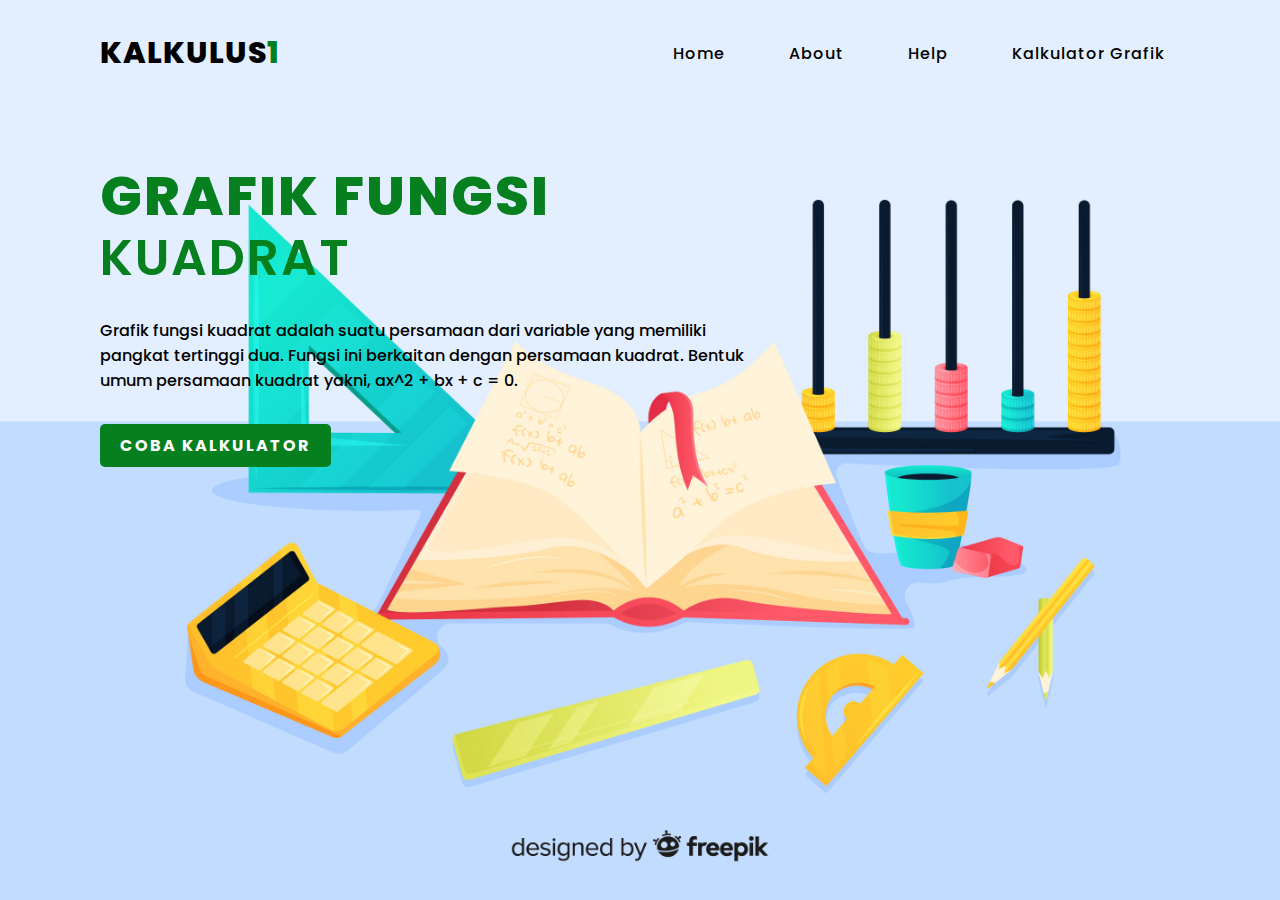
<file: index.html>
<!DOCTYPE html>
<html lang="en">
  <head>
    <meta charset="UTF-8" />
    <meta name="viewport" content="width=device-width, initial-scale=1.0" />
    <title>KALKULUS1</title>
    <link rel="stylesheet" href="css/style(home).css" />
    <link
      rel="stylesheet"
      href="https://cdnjs.cloudflare.com/ajax/libs/font-awesome/6.4.2/css/all.min.css"
    />
  </head>
  <body>
    <section>
      <input type="checkbox" id="check" />
      <header>
        <h2>
          <a href="#" class="logo">KALKULUS<span>1</span></a>
        </h2>
        <div class="navigation">
          <a href="index.html">Home</a>
          <a href="about.html">About</a>
          <a href="help.html">Help</a>
          <a href="kalkulator.html">Kalkulator Grafik</a>
        </div>
        <label for="check">
          <i class="fas fa-bars menu-btn"></i>
          <i class="fas fa-times close-btn"></i>
        </label>
      </header>
      <div class="content">
        <div class="info">
          <h2>Grafik Fungsi <br /><span>Kuadrat</span></h2>
          <p>
            Grafik fungsi kuadrat adalah suatu persamaan dari variable yang
            memiliki pangkat tertinggi dua. Fungsi ini berkaitan dengan
            persamaan kuadrat. Bentuk umum persamaan kuadrat yakni, ax^2 + bx +
            c = 0.
          </p>
          <a href="kalkulator.html" class="info-btn">Coba Kalkulator</a>
        </div>
      </div>
    </section>
  </body>
</html>
</file>
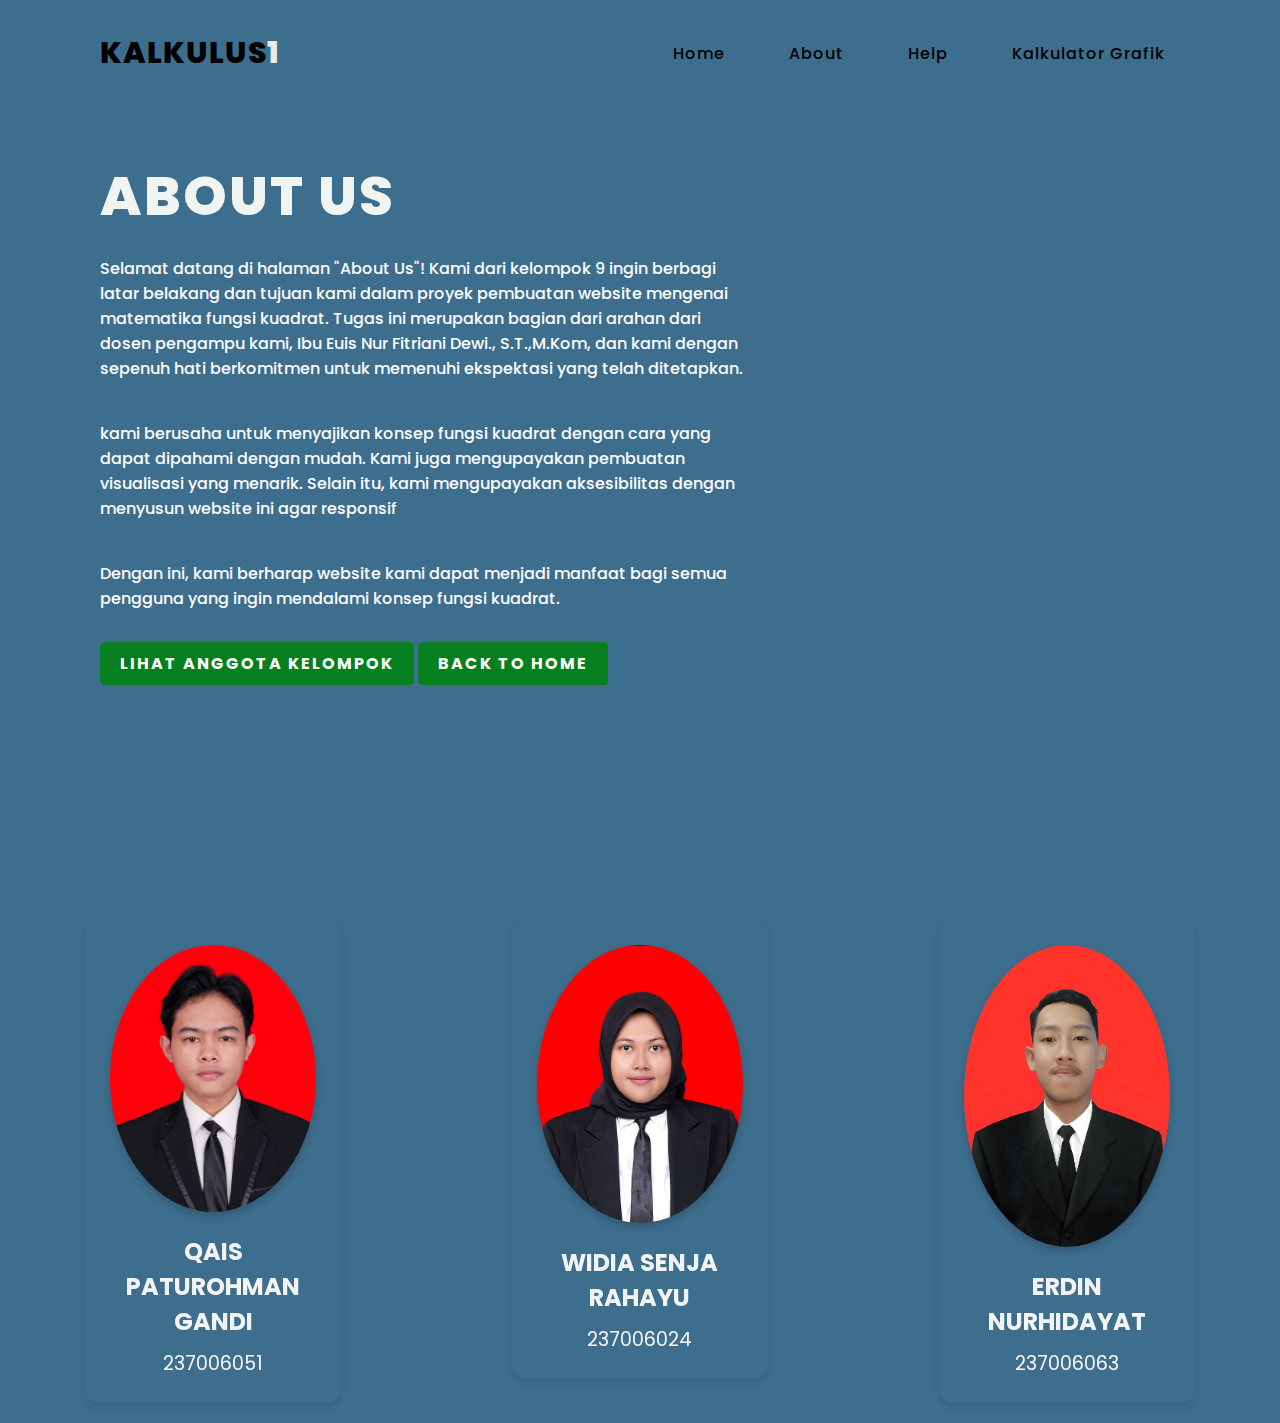
<file: about.html>
<!DOCTYPE html>
<html lang="en">
  <head>
    <meta charset="UTF-8" />
    <meta name="viewport" content="width=device-width, initial-scale=1.0" />
    <title>KALKULUS1</title>
    <link rel="stylesheet" href="css/about.css" />
    <link
      rel="stylesheet"
      href="https://cdnjs.cloudflare.com/ajax/libs/font-awesome/6.4.2/css/all.min.css"
    />
  </head>
  <body>
    <section class="navbar">
      <input type="checkbox" id="check" />
      <header>
        <h2>
          <a href="#" class="logo">KALKULUS<span>1</span></a>
        </h2>
        <div class="navigation">
          <a href="index.html">Home</a>
          <a href="about.html">About</a>
          <a href="help.html">Help</a>
          <a href="kalkulator.html">Kalkulator Grafik</a>
        </div>
        <label for="check">
          <i class="fas fa-bars menu-btn"></i>
          <i class="fas fa-times close-btn"></i>
        </label>
      </header>
    
  
  <div class="content">
    <div class="info">
      <h2>ABOUT US</h2>
      <p>
        Selamat datang di halaman "About Us"! Kami dari kelompok 9 ingin berbagi
        latar belakang dan tujuan kami dalam proyek pembuatan website mengenai
        matematika fungsi kuadrat. Tugas ini merupakan bagian dari arahan dari
        dosen pengampu kami, Ibu Euis Nur Fitriani Dewi., S.T.,M.Kom, dan kami dengan sepenuh hati berkomitmen
        untuk memenuhi ekspektasi yang telah ditetapkan.
      </p>

      <p>
        kami berusaha untuk menyajikan konsep fungsi kuadrat dengan cara yang
        dapat dipahami dengan mudah. Kami juga mengupayakan pembuatan
        visualisasi yang menarik. Selain itu, kami mengupayakan aksesibilitas
        dengan menyusun website ini agar responsif
      </p>

      <p>
        Dengan ini, kami berharap website kami dapat menjadi manfaat bagi semua
        pengguna yang ingin mendalami konsep fungsi kuadrat.
      </p>
      <a href="#member-section" class="btn-kelompok"
        >Lihat Anggota Kelompok</a
      >
      <a href="index.html" class="info-btn">BACK TO HOME</a>
    </div>
  </div>

</section>
  <main id="member-section">
    <section class="member">
      <img
        src="gambar/qais.JPG"
        alt="Anggota 1"
      />
      <h2>QAIS PATUROHMAN GANDI</h2>
      <p>237006051</p>
    </section>

    <section class="member">
      <img
        src="gambar/widia.jpg"
        alt="Anggota 2"
      />
      <h2>WIDIA SENJA RAHAYU</h2>
      <p>237006024</p>
    </section>

    <section class="member">
      <img
        src="gambar/erdin.jpg"
        alt="Anggota 3"
      />
      <h2>ERDIN NURHIDAYAT</h2>
      <p>237006063</p>
    </section>
  </body>
  </main>
</html>
</file>
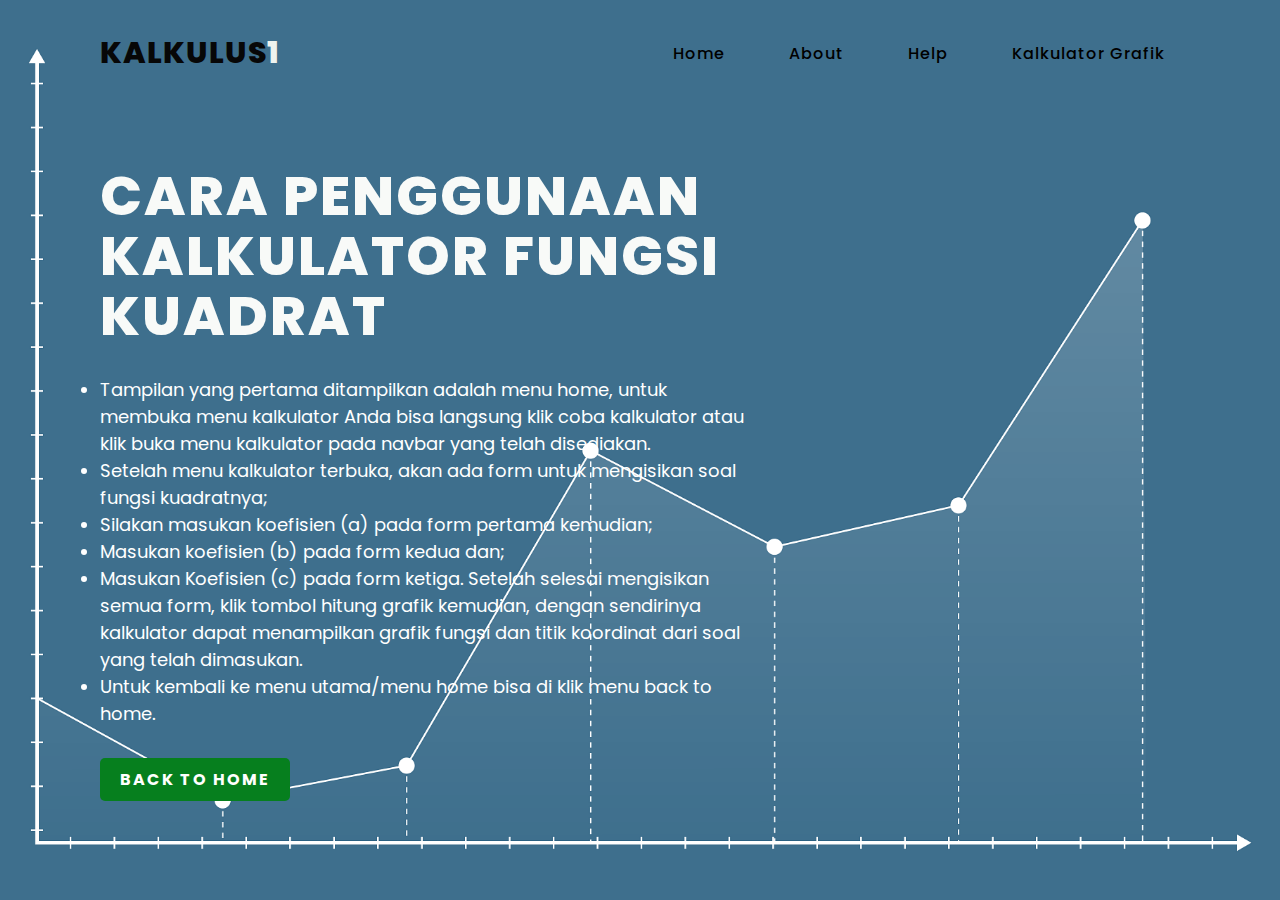
<file: help.html>
<!DOCTYPE html>
<html lang="en">
  <head>
    <meta charset="UTF-8" />
    <meta name="viewport" content="width=device-width, initial-scale=1.0" />
    <title>KALKULUS1</title>
    <link rel="stylesheet" href="css/style_help.css" />
    <link
      rel="stylesheet"
      href="https://cdnjs.cloudflare.com/ajax/libs/font-awesome/6.4.2/css/all.min.css"
    />
  </head>
  <body>
    <section>
      <input type="checkbox" id="check" />
      <header>
        <h2>
          <a href="#" class="logo">KALKULUS<span>1</span></a>
        </h2>
        <div class="navigation">
          <a href="index.html">Home</a>
          <a href="about.html">About</a>
          <a href="help.html">Help</a>
          <a href="kalkulator.html">Kalkulator Grafik</a>
        </div>
        <label for="check">
          <i class="fas fa-bars menu-btn"></i>
          <i class="fas fa-times close-btn"></i>
        </label>
      </header>
      <div class="content">
        <div class="info">
          <h2>Cara penggunaan kalkulator fungsi kuadrat<br /><span></span></h2>

          <ul class="list">
            <li>
              Tampilan yang pertama ditampilkan adalah menu home, untuk membuka
              menu kalkulator Anda bisa langsung klik coba kalkulator atau klik
              buka menu kalkulator pada navbar yang telah disediakan.
            </li>
            <li>
              Setelah menu kalkulator terbuka, akan ada form untuk mengisikan
              soal fungsi kuadratnya;
            </li>
            <li>Silakan masukan koefisien (a) pada form pertama kemudian;</li>
            <li>Masukan koefisien (b) pada form kedua dan;</li>
            <li>
              Masukan Koefisien (c) pada form ketiga. Setelah selesai mengisikan
              semua form, klik tombol hitung grafik kemudian, dengan sendirinya
              kalkulator dapat menampilkan grafik fungsi dan titik koordinat
              dari soal yang telah dimasukan.
            </li>
            <li>
              Untuk kembali ke menu utama/menu home bisa di klik menu back to
              home.
            </li>
          </ul>

          <a href="index.html" class="info-btn">BACK TO HOME</a>
        </div>
      </div>
      <div class="media-icons"></div>
    </section>
  </body>
</html>
</file>
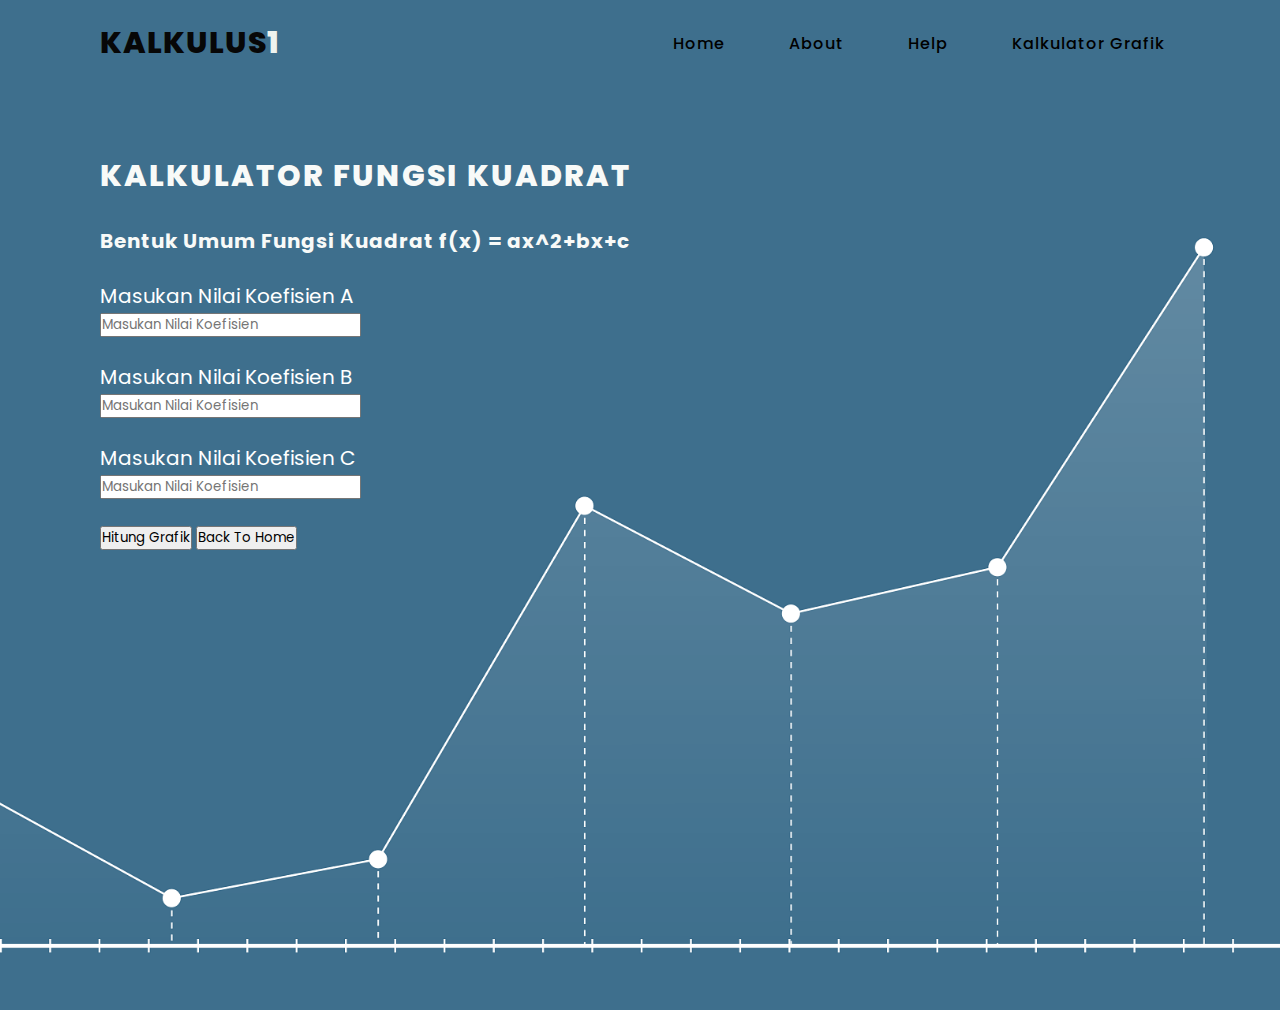
<file: kalkulator.html>
<!DOCTYPE html>
<html lang="en">
  <head>
    <meta charset="UTF-8" />
    <meta name="viewport" content="width=device-width, initial-scale=1.0" />
    <title>KALKULUS1</title>
    <link rel="stylesheet" href="css/style_kalkulator.css" />
    <link
      rel="stylesheet"
      href="https://cdnjs.cloudflare.com/ajax/libs/font-awesome/6.4.2/css/all.min.css"
    />
    <script src="https://www.desmos.com/api/v1.6/calculator.js?apiKey=dcb31709b452b1cf9dc26972add0fda6"></script>
  </head>
  <body>
    <section>
      <input type="checkbox" id="check" />
      <header>
        <h2>
          <a href="#" class="logo">KALKULUS<span>1</span></a>
        </h2>
        <div class="navigation">
          <a href="index.html">Home</a>
          <a href="about.html">About</a>
          <a href="help.html">Help</a>
          <a href="kalkulator.html">Kalkulator Grafik</a>
        </div>
        <label for="check">
          <i class="fas fa-bars menu-btn"></i>
          <i class="fas fa-times close-btn"></i>
        </label>
      </header>
      <div class="content">
        <h2>Kalkulator Fungsi Kuadrat</h2>
        <h3>Bentuk Umum Fungsi Kuadrat f(x) = ax^2+bx+c</h3>

        <p>Masukan Nilai Koefisien A</p>
        <label for="a"></label>
        <input
          type="number"
          id="a"
          placeholder="Masukan Nilai Koefisien"
          step="any"
        /><br /><br />
        <p>Masukan Nilai Koefisien B</p>
        <label for="b"></label>
        <input
          type="number"
          id="b"
          placeholder="Masukan Nilai Koefisien"
          step="any"
        /><br /><br />
        <p>Masukan Nilai Koefisien C</p>
        <label for="c"></label>
        <input
          type="number"
          id="c"
          placeholder="Masukan Nilai Koefisien"
          step="any"
        /><br /><br />
      <button onclick="hitungFungsiKuadrat()" ,id="klik">Hitung Grafik</button>
      <button id="menu"><a href="index.html"> Back To Home</a></button>
      <div id="calculator" style="width: 700px; height: 400px"></div>
      <script>
        // Fungsi untuk menghitung dan menampilkan INJMgrafik fungsi kuadrat

        // Inisialisasi kalkulator Desmos
        var elt = document.getElementById("calculator");
        var calculator = Desmos.Calculator(elt);
        var a = 0;

        function hitungFungsiKuadrat() {
          // Dapatkan nilai a, b, dan c dari input
          var a = parseFloat(document.getElementById("a").value);
          var b = parseFloat(document.getElementById("b").value);
          var c = parseFloat(document.getElementById("c").value);

          // Buat ekspresi kuadrat
          var expression = `y = ${a}x^2 + ${b}x + ${c}`;

          // Atur ekspresi ke kalkulator Desmos
          calculator.setExpression({ id: `graph ${a}`, latex: expression });
          a += 1;
        }
      </script>
    </section>
  </body>
</html>
</file>
<file: css/style(home).css>
@import url("https://fonts.googleapis.com/css2?family=Montserrat:wght@100;400;500;700&family=Poppins:wght@300;400;500;600;700;800;900&display=swap");

* {
  margin: 0;
  padding: 0;
  box-sizing: border-box;
  font-family: "Poppins", sans-serif;
}

section {
  position: relative;
  width: 100%;
  min-height: 100vh;
  display: flex;
  flex-direction: column;
  justify-content: flex-start;
  background: url(../gambar/img_home.jpg);
  background-size: cover;
  background-position: center;
}

header {
  position: relative;
  top: 0;
  width: 100%;
  padding: 30px 100px;
  display: flex;
  justify-content: space-between;
  align-items: center;
}

header .logo {
  position: relative;
  color: #000;
  font-size: 30px;
  text-decoration: none;
  text-transform: uppercase;
  font-weight: 800;
  letter-spacing: 1px;
}

header .navigation a {
  color: #000;
  text-decoration: none;
  font-weight: 500;
  letter-spacing: 1px;
  padding: 2px 15px;
  border-radius: 20px;
  transition: 0.3s;
  transition-property: background;
}

header .navigation a:not(:last-child) {
  margin-right: 30px;
}

header h2 span {
  color: rgb(6, 127, 30);
}
header .navigation a:hover {
  background: #fff;
}

.content {
  max-width: 650px;
  margin: 60px 100px;
}

.content .info h2 {
  color: rgb(6, 127, 30);
  font-size: 55px;
  text-transform: uppercase;
  font-weight: 800;
  letter-spacing: 2px;
  line-height: 60px;
  margin-bottom: 30px;
}

.content .info h2 span {
  color: rgb(6, 127, 30);
  font-size: 50px;
  font-weight: 600;
}

.content .info p {
  font-size: 16px;
  font-weight: 500;
  margin-bottom: 40px;
}

.content .info-btn {
  color: #fff;
  background-color: rgb(6, 127, 30);
  text-decoration: none;
  text-transform: uppercase;
  font-weight: 700;
  letter-spacing: 2px;
  padding: 10px 20px;
  border-radius: 5px;
  transition: 0.3s;
  transition-property: background;
}

.content .info-btn:hover {
  background: #0c4f60;
}

label {
  display: none;
}

#check {
  z-index: 3;
  display: none;
}

/*  Responsive Style */

@media (max-width: 960px) {
  header .navigation {
    display: none;
  }

  label {
    display: block;
    font-size: 25px;
    cursor: pointer;
    transition: 0.3s;
    transition-property: color;
  }

  label:hover {
    color: #fff;
  }

  label .close-btn {
    display: none;
  }

  #check:checked ~ header .navigation {
    z-index: 2;
    position: fixed;
    background: rgba(114, 223, 255, 0.9);
    top: 0;
    bottom: 0;
    left: 0;
    right: 0;
    display: flex;
    flex-direction: column;
    justify-content: center;
    align-items: center;
  }
  #check:checked ~ header .navigation a {
    font-weight: 700;
    margin-right: 0;
    margin-bottom: 50px;
    letter-spacing: 2px;
  }

  #check:checked ~ header label .menu-btn {
    display: none;
  }
  #check:checked ~ header label .close-btn {
    z-index: 2;
    display: block;
    position: fixed;
  }
  label .menu-btn {
    position: absolute;
  }

  header .logo {
    position: absolute;
    bottom: -6px;
  }

  .content .info h2 {
    font-size: 45px;
    line-height: 50px;
  }

  .content .info h2 span {
    font-size: 40px;
    font-weight: 600;
  }

  .content .info p {
    font-size: 14px;
  }
}

@media (max-width: 560px) {
  .content .info h2 {
    font-size: 35px;
    line-height: 40px;
  }

  .content .info h2 span {
    font-size: 30px;
    font-weight: 600;
  }

  .content .info p {
    font-size: 14px;
  }
}
</file>
<file: css/about.css>
@import url("https://fonts.googleapis.com/css2?family=Montserrat:wght@100;400;500;700&family=Poppins:wght@300;400;500;600;700;800;900&display=swap");

* {
  margin: 0;
  padding: 0;
  box-sizing: border-box;
  font-family: "Poppins", sans-serif;
}

body {
  background-color: rgb(62, 110, 141);
}

.navbar {
  position: relative;
  width: 100%;
  min-height: 100vh;
  display: flex;
  flex-direction: column;
  justify-content: flex-start;
  background-size: cover;
  background-position: center;
}

header {
  position: relative;
  top: 0;
  width: 100%;
  padding: 30px 100px;
  display: flex;
  justify-content: space-between;
  align-items: center;
}

header .logo {
  position: relative;
  color: #000;
  font-size: 30px;
  text-decoration: none;
  text-transform: uppercase;
  font-weight: 800;
  letter-spacing: 1px;
}

header .navigation a {
  color: #000;
  text-decoration: none;
  font-weight: 500;
  letter-spacing: 1px;
  padding: 2px 15px;
  border-radius: 20px;
  transition: 0.3s;
  transition-property: background;
}

header .navigation a:not(:last-child) {
  margin-right: 30px;
}

header h2 span {
  color: rgb(233, 237, 234);
}
header .navigation a:hover {
  background: #fff;
}

.content {
  max-width: 650px;
  margin: 60px 100px;
}

.content .info h2 {
  color: rgb(240, 245, 241);
  font-size: 55px;
  text-transform: uppercase;
  font-weight: 800;
  letter-spacing: 2px;
  line-height: 60px;
  margin-bottom: 30px;
}

.content .info h2 span {
  color: rgb(241, 244, 241);
  font-size: 50px;
  font-weight: 600;
}

.content .info p {
  font-size: 16px;
  font-weight: 500;
  margin-bottom: 40px;
  color: #fff;
}

.content .info-btn {
  color: #fff;
  background-color: rgb(6, 127, 30);
  text-decoration: none;
  text-transform: uppercase;
  font-weight: 700;
  letter-spacing: 2px;
  padding: 10px 20px;
  border-radius: 5px;
  transition: 0.3s;
  transition-property: background;
}

.content .info-btn:hover {
  background: #0c4f60;
}

label {
  display: none;
}

#check {
  z-index: 3;
  display: none;
}

/*  Responsive Style */

@media (max-width: 960px) {
  header .navigation {
    display: none;
  }

  label {
    display: block;
    font-size: 25px;
    cursor: pointer;
    transition: 0.3s;
    transition-property: color;
  }

  label:hover {
    color: #fff;
  }

  label .close-btn {
    display: none;
  }

  #check:checked ~ header .navigation {
    z-index: 2;
    position: fixed;
    background: rgba(114, 223, 255, 0.9);
    top: 0;
    bottom: 0;
    left: 0;
    right: 0;
    display: flex;
    flex-direction: column;
    justify-content: center;
    align-items: center;
  }
  #check:checked ~ header .navigation a {
    font-weight: 700;
    margin-right: 0;
    margin-bottom: 50px;
    letter-spacing: 2px;
  }

  #check:checked ~ header label .menu-btn {
    display: none;
  }
  #check:checked ~ header label .close-btn {
    z-index: 2;
    display: block;
    position: fixed;
  }
  label .menu-btn {
    position: absolute;
  }

  header .logo {
    position: absolute;
    bottom: -6px;
  }

  .content .info h2 {
    font-size: 45px;
    line-height: 50px;
  }

  .content .info h2 span {
    font-size: 40px;
    font-weight: 600;
  }

  .content .info p {
    font-size: 14px;
  }
}

@media (max-width: 560px) {
  .content .info h2 {
    font-size: 35px;
    line-height: 40px;
  }

  .content .info h2 span {
    font-size: 30px;
    font-weight: 600;
  }

  .content .info p {
    font-size: 14px;
  }
}

main {
  display: flex;
  justify-content: space-around;
  align-items: flex-start;
  flex-wrap: wrap;
}

.member {
  text-align: center;
  width: 20%;
  padding: 25px;
  border-radius: 15px;
  background-color: rgba(255, 255, 255, 00.1rem);
  backdrop-filter: blur(5px);
  margin: 20px;
  box-shadow: 0 4px 8px rgba(0, 0, 0, 0.1);
  transition: transform 0.3s;
}

.member:hover {
  transform: scale(1.05);
}

.member img {
  max-width: 100%;
  border-radius: 50%;
  margin-bottom: 15px;
  box-shadow: 0 4px 8px rgba(0, 0, 0, 0.2);
}

.member h2 {
  color: rgb(241, 244, 242);
  font-size: 1.5em;
  margin-bottom: 10px;
}

.member p {
  color: #f8f6f6;
  font-size: 1.2em;
}

.btn-kelompok {
  color: #fff;
  background-color: rgb(6, 127, 30);
  text-decoration: none;
  text-transform: uppercase;
  font-weight: 700;
  letter-spacing: 2px;
  padding: 10px 20px;
  border-radius: 5px;
  transition: 0.3s;
  transition-property: background;
}

.btn-kelompok:hover {
  background: #dde6e8;
  color: rgb(203, 40, 40) 2d2;
}

.content .info-btn {
  color: #fff;
  background-color: rgb(6, 127, 30);
  text-decoration: none;
  text-transform: uppercase;
  font-weight: 700;
  letter-spacing: 2px;
  padding: 10px 20px;
  border-radius: 5px;
  transition: 0.3s;
  transition-property: background;
}

.content .info-btn:hover {
  background: #0c4f60;
}
</file>
<file: css/style_help.css>
@import url("https://fonts.googleapis.com/css2?family=Montserrat:wght@100;400;500;700&family=Poppins:wght@300;400;500;600;700;800;900&display=swap");

* {
  margin: 0;
  padding: 0;
  box-sizing: border-box;
  font-family: "Poppins", sans-serif;
}

section {
  position: relative;
  width: 100%;
  min-height: 100vh;
  display: flex;
  flex-direction: column;
  justify-content: flex-start;
  background: url(../gambar/img_background.png);
  background-size: cover;
  background-position: center;
}

header {
  position: relative;
  top: 0;
  width: 100%;
  padding: 30px 100px;
  display: flex;
  justify-content: space-between;
  align-items: center;
}

header .logo {
  position: relative;
  color: rgb(7, 7, 7);
  font-size: 30px;
  text-decoration: none;
  text-transform: uppercase;
  font-weight: 800;
  letter-spacing: 1px;
}

header .navigation a {
  color: #000;
  text-decoration: none;
  font-weight: 500;
  letter-spacing: 1px;
  padding: 2px 15px;
  border-radius: 20px;
  transition: 0.3s;
  transition-property: background;
}

header .navigation a:not(:last-child) {
  margin-right: 30px;
}

header h2 span {
  color: rgb(238, 243, 239);
}
header .navigation a:hover {
  background: #fff;
}

.content {
  max-width: 650px;
  margin: 60px 100px;
}

.content .info h2 {
  color: rgb(248, 250, 248);
  font-size: 55px;
  text-transform: uppercase;
  font-weight: 800;
  letter-spacing: 2px;
  line-height: 60px;
  margin-bottom: 30px;
}

.content .info .list {
  font-size: 18px;
  font-weight: 400;
  margin-bottom: 40px;
  color: #fff;
}

.content .info-btn {
  color: #fff;
  background-color: rgb(6, 127, 30);
  text-decoration: none;
  text-transform: uppercase;
  font-weight: 700;
  letter-spacing: 2px;
  padding: 10px 20px;
  border-radius: 5px;
  transition: 0.3s;
  transition-property: background;
}

.content .info-btn:hover {
  background: #0c4f60;
}

label {
  display: none;
}

#check {
  z-index: 3;
  display: none;
}

/*  Responsive Style */

@media (max-width: 960px) {
  header .navigation {
    display: none;
  }

  label {
    display: block;
    font-size: 25px;
    cursor: pointer;
    transition: 0.3s;
    transition-property: color;
  }

  label:hover {
    color: #fff;
  }

  label .close-btn {
    display: none;
  }

  #check:checked ~ header .navigation {
    z-index: 2;
    position: fixed;
    background: rgba(114, 223, 255, 0.9);
    top: 0;
    bottom: 0;
    left: 0;
    right: 0;
    display: flex;
    flex-direction: column;
    justify-content: center;
    align-items: center;
  }
  #check:checked ~ header .navigation a {
    font-weight: 700;
    margin-right: 0;
    margin-bottom: 50px;
    letter-spacing: 2px;
  }

  #check:checked ~ header label .menu-btn {
    display: none;
  }
  #check:checked ~ header label .close-btn {
    z-index: 2;
    display: block;
    position: fixed;
  }
  label .menu-btn {
    position: absolute;
  }

  header .logo {
    position: absolute;
    bottom: -6px;
  }

  .content .info h2 {
    font-size: 45px;
    line-height: 50px;
  }

  .content .info h2 span {
    font-size: 40px;
    font-weight: 600;
  }

  .content .info p {
    font-size: 14px;
  }
}

@media (max-width: 560px) {
  .content .info h2 {
    font-size: 35px;
    line-height: 40px;
  }

  .content .info h2 span {
    font-size: 30px;
    font-weight: 600;
  }

  .content .info p {
    font-size: 14px;
  }
}
</file>
<file: css/style_kalkulator.css>
@import url("https://fonts.googleapis.com/css2?family=Montserrat:wght@100;400;500;700&family=Poppins:wght@300;400;500;600;700;800;900&display=swap");

* {
  margin: 0;
  padding: 0;
  box-sizing: border-box;
  font-family: "Poppins", sans-serif;
}

section {
  position: relative;
  width: 100%;
  min-height: 100vh;
  display: flex;
  flex-direction: column;
  justify-content: flex-start;
  background: url(../gambar/img_background.png);
  background-size: cover;
  background-position: center;
}

header {
  position: relative;
  top: 0;
  width: 100%;
  padding: 20px 100px;
  display: flex;
  justify-content: space-between;
  align-items: center;
}

header .logo {
  position: relative;
  color: rgb(7, 7, 7);
  font-size: 30px;
  text-decoration: none;
  text-transform: uppercase;
  font-weight: 800;
  letter-spacing: 1px;
}

header .navigation a {
  color: #000;
  text-decoration: none;
  font-weight: 500;
  letter-spacing: 1px;
  padding: 2px 15px;
  border-radius: 20px;
  transition: 0.3s;
  transition-property: background;
}

header .navigation a:not(:last-child) {
  margin-right: 30px;
}

header h2 span {
  color: rgb(238, 243, 239);
}
header .navigation a:hover {
  background: #fff;
}

.content {
  max-width: 650px;
  margin: 60px 100px;
}

.content h2 {
  color: rgb(248, 250, 248);
  font-size: 30px;
  text-transform: uppercase;
  font-weight: 800;
  letter-spacing: 2px;
  line-height: 60px;
  margin-bottom: 5px;
}

.a {
  display: flex;
}

.b {
  display: flex;
}

.c {
  display: flex;
}

.content h3 {
  color: rgb(248, 250, 248);
  font-size: 20px;
  font-weight: 700;
  letter-spacing: 1px;
  line-height: 60px;
  margin-bottom: 10px;
}

.content .info-btn {
  color: #fff;
  background-color: rgb(6, 127, 30);
  text-decoration: none;
  text-transform: uppercase;
  font-weight: 700;
  letter-spacing: 2px;
  padding: 10px 20px;
  border-radius: 5px;
  transition: 0.3s;
  transition-property: background;
}

.content .info-btn:hover {
  background: #0c4f60;
}

.content p {
  color: #fff;
  font-size: 20px;
}

#calculator {
  padding-top: 10px;
}

#menu a {
  color: #000;
  text-decoration: none;
}
label {
  display: none;
}

#check {
  z-index: 3;
  display: none;
}

/*  Responsive Style */

@media (max-width: 960px) {
  header .navigation {
    display: none;
  }

  label {
    display: block;
    font-size: 25px;
    cursor: pointer;
    transition: 0.3s;
    transition-property: color;
  }

  label:hover {
    color: #fff;
  }

  label .close-btn {
    display: none;
  }

  #check:checked ~ header .navigation {
    z-index: 2;
    position: fixed;
    background: rgba(114, 223, 255, 0.9);
    top: 0;
    bottom: 0;
    left: 0;
    right: 0;
    display: flex;
    flex-direction: column;
    justify-content: center;
    align-items: center;
  }
  #check:checked ~ header .navigation a {
    font-weight: 700;
    margin-right: 0;
    margin-bottom: 50px;
    letter-spacing: 2px;
  }

  #check:checked ~ header label .menu-btn {
    display: none;
  }
  #check:checked ~ header label .close-btn {
    z-index: 2;
    display: block;
    position: fixed;
  }
  label .menu-btn {
    position: absolute;
  }

  header .logo {
    position: absolute;
    bottom: -6px;
  }
}

@media (max-width: 560px) {
  .content .info h2 {
    font-size: 35px;
    line-height: 40px;
  }

  .content .info h2 span {
    font-size: 30px;
    font-weight: 600;
  }
}
</file>
